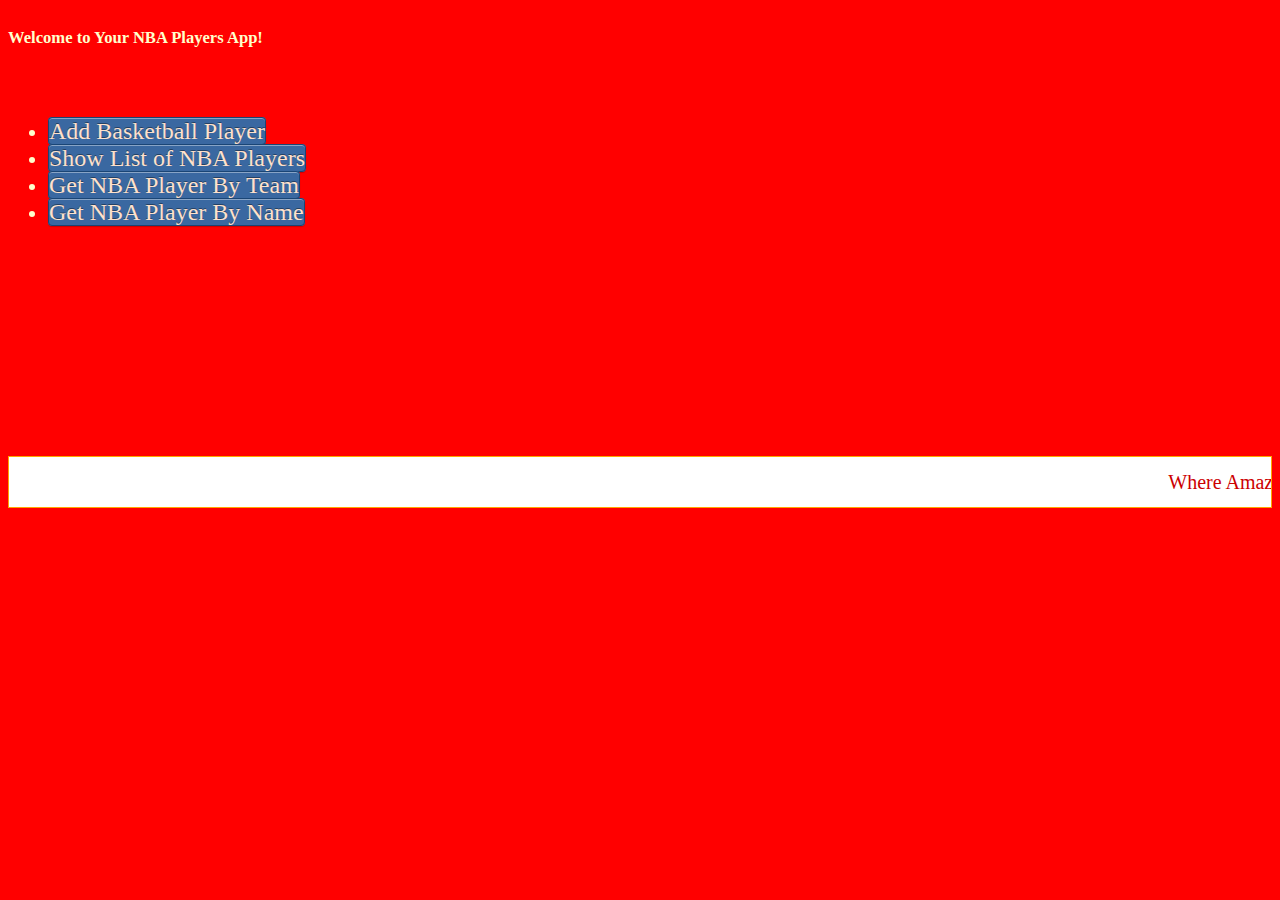
<file: WebContent/index.html>
<!DOCTYPE html>
<html lang="en">
  <head>
    <meta charset="UTF-8">
    <link rel="stylesheet" href="styles.css"/>
    <title>NBA Ballplayers</title>
  </head>
  <body class="char">
  
  <h5>Welcome to Your NBA Players App!</h5><br>



  <div class="collapse navbar-collapse" id="myNavbar">
      <ul class="nav navbar-nav">


        <li class="active"><a href="addPlayer.html" class="btn" role="button">Add Basketball Player</a><br></li>
        <li><a href="view.jsp" class="buutn" role="button">Show List of NBA Players</a><br></li>
        <li><a href="teamForm.html" class="btn" role="button">Get NBA Player By Team</a><br></li>
        <li><a href="nameForm.html" class="btn" role="button">Get NBA Player By Name</a></li>
      </ul>
    </div>

<!--  ${ballerlist}  -->


<div class="bounce">

<p> Where Amazing Happens</p>
</div>
<br><br><br><br>

  </body>
</html>
</file>
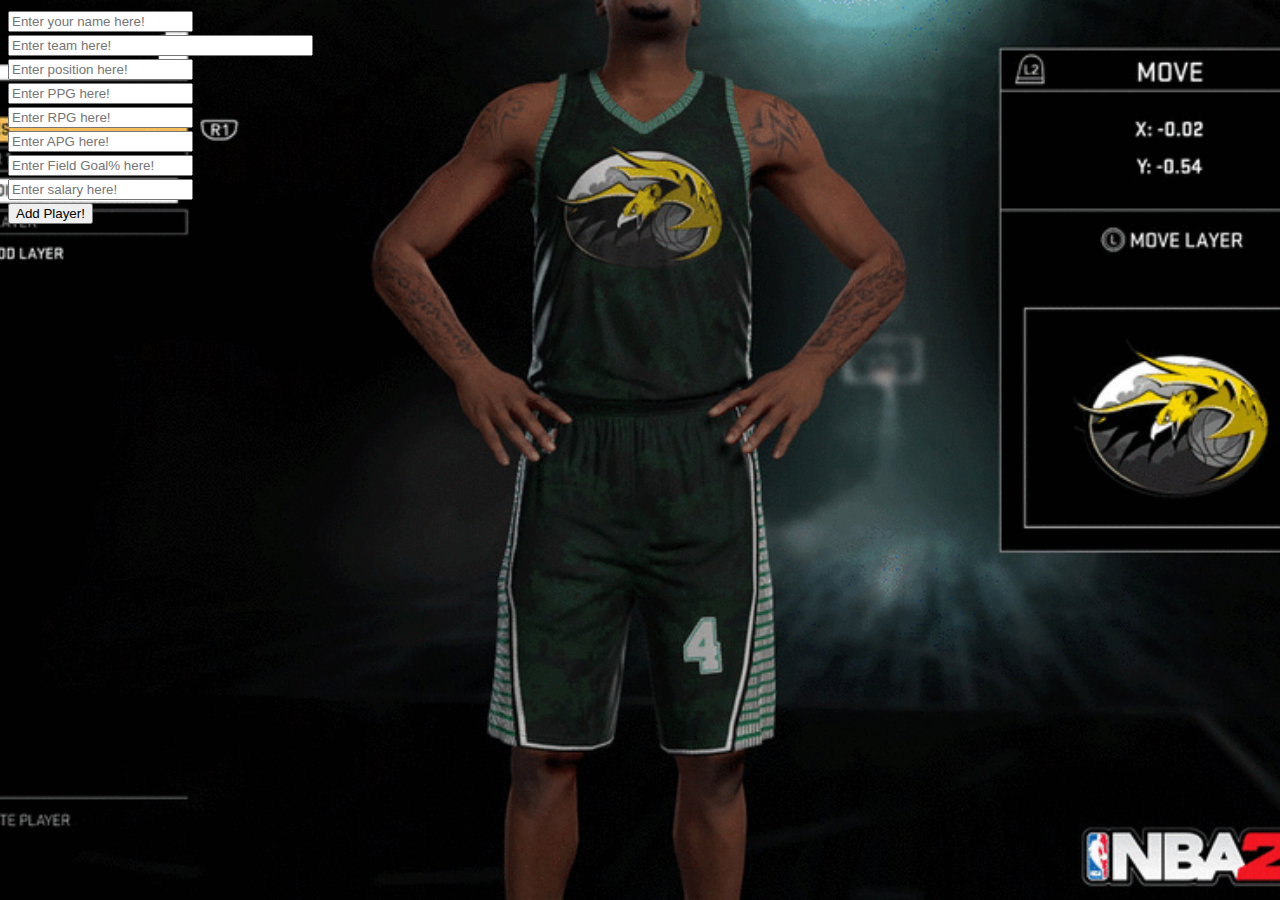
<file: WebContent/addPlayer.html>
<!DOCTYPE html>
<html lang="en">
  <head>
    <meta charset="UTF-8">
    <link rel="stylesheet" href="styles.css"/>
    <title>NBA ball players</title>
  </head>
  <body id="Padded">
   <form action="AddPlayer.do" method="POST">
      <input type="text" name="name" placeholder="Enter your name here!"/><br />
      <input type="text" name="team" size="35" placeholder="Enter team here!"/><br />
      <input type="text" name="position" placeholder="Enter position here!"/><br />
      <input type="text" name="ppg" placeholder="Enter PPG here!"/><br />
      <input type="text" name="rpg" placeholder="Enter RPG here!"/><br />
      <input type="text" name="apg" placeholder="Enter APG here!"/><br />
      <input type="text" name="fieldgoalpercentage" placeholder="Enter Field Goal% here!"/><br />
      <input type="text" name="salary" placeholder="Enter salary here!"/><br />
      <input type="submit" value="Add Player!"/><br />
    </form>
    
    </body>
    
    </html>
</file>
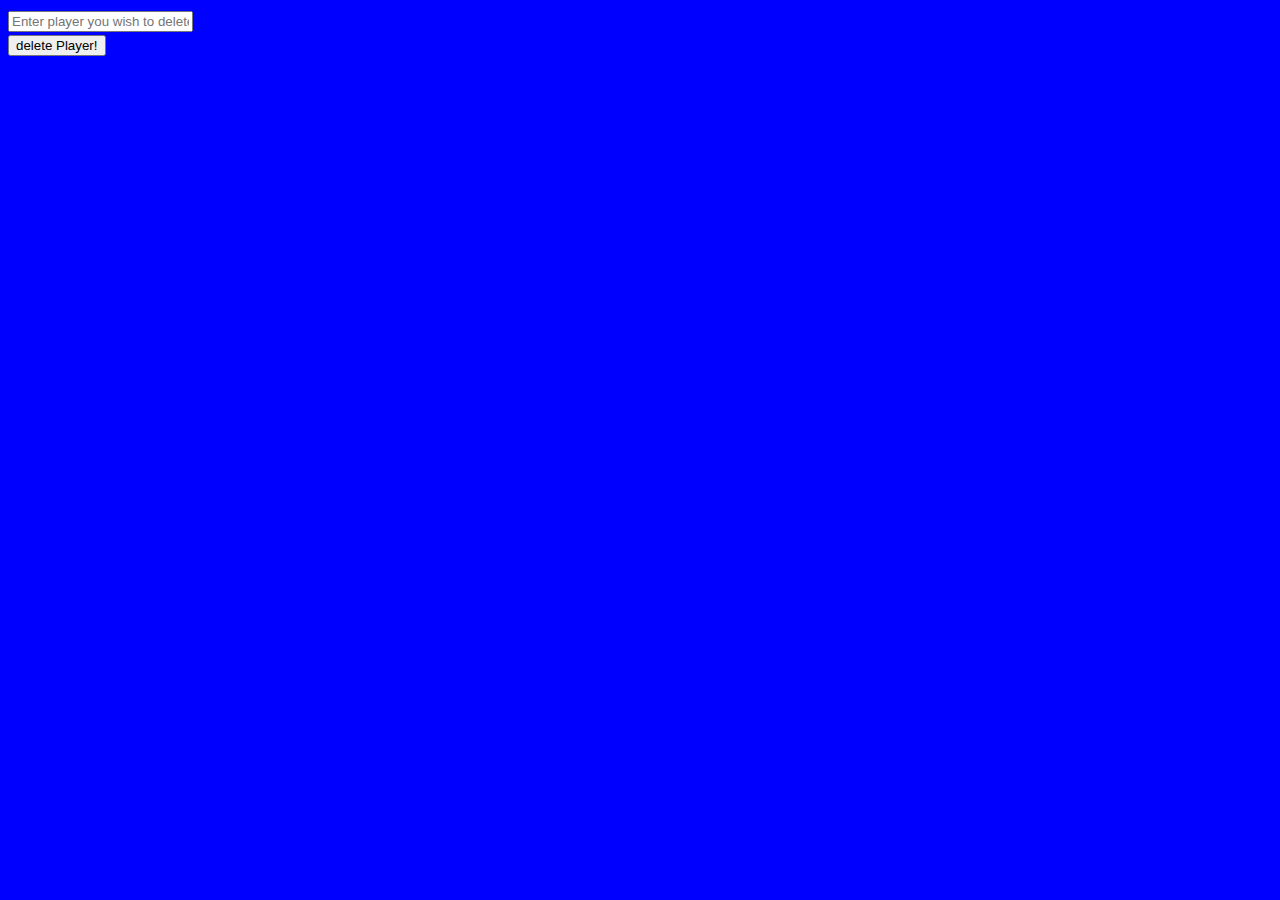
<file: WebContent/deletePlayer.html>
<!DOCTYPE html>
<html lang="en">
  <head>
    <meta charset="UTF-8">
    <link rel="stylesheet" href="styles.css"/>
    <title>NBA ball players</title>
  </head>
  <body>
   <form action="PlayerDeleted.do" method="POST">
      <input type="text" name="VerifyDelete" placeholder="Enter player you wish to delete here!"/><br />
      <input type="submit" value="delete Player!"/><br />
    </form>
    
    </body>
    
    </html>
</file>
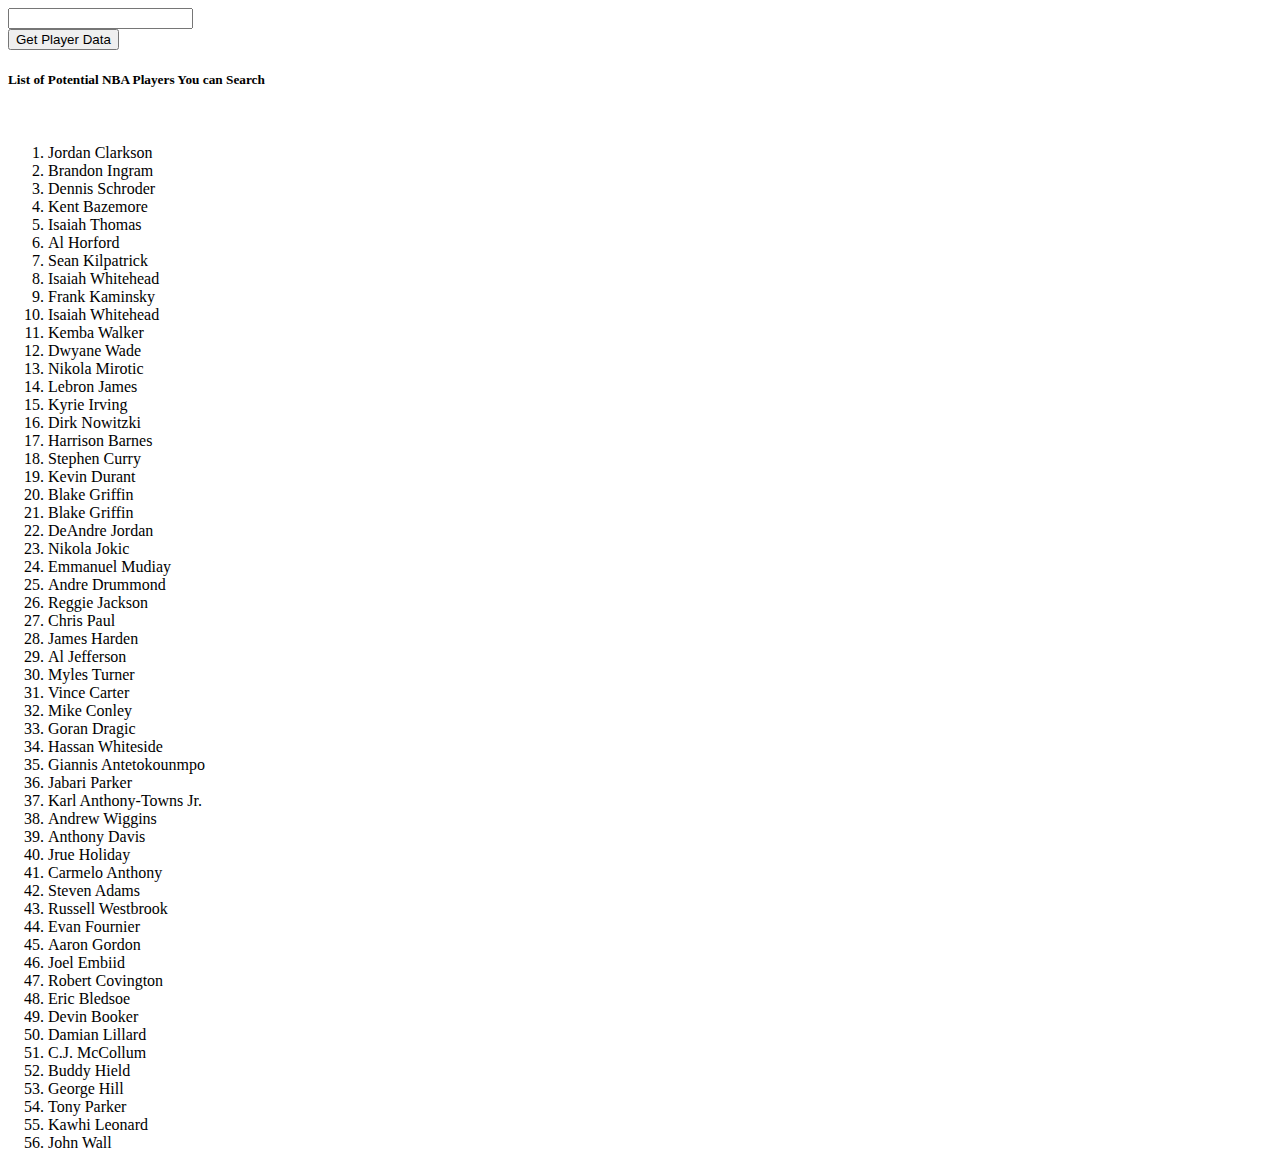
<file: WebContent/nameForm.html>
<!DOCTYPE html>
<html lang="en">
  <head>
    <meta charset="UTF-8">
    <title>NBA ball players</title>
  </head>
  <body>
    <form action="GetBallPlayer.do" method="GET">
      <input type="text" name="name" /><br />
      <input type="submit" value="Get Player Data" /><br />
    </form>
    
    <h5>List of Potential NBA Players You can Search</h5><br>
    <ol>
				<li>Jordan Clarkson</li>
				<li>Brandon Ingram</li>
				<li>Dennis Schroder</li>
				<li>Kent Bazemore</li>
				<li>Isaiah Thomas</li>
				<li>Al Horford</li>
				<li>Sean Kilpatrick</li>
				<li>Isaiah Whitehead</li>
				<li>Frank Kaminsky</li>
				<li>Isaiah Whitehead</li>
				<li>Kemba Walker</li>	
				<li>Dwyane Wade</li>
				<li>Nikola Mirotic</li>
				<li>Lebron James</li>
				<li>Kyrie Irving</li>
				<li>Dirk Nowitzki</li>
				<li>Harrison Barnes</li>
				<li>Stephen Curry</li>
				<li>Kevin Durant</li>
				<li>Blake Griffin</li>
				<li>Blake Griffin</li>
				<li>DeAndre Jordan</li>
				<li>Nikola Jokic</li>
				<li>Emmanuel Mudiay</li>
				<li>Andre Drummond</li>
				<li>Reggie Jackson</li>
				<li>Chris Paul</li>
				<li>James Harden</li>
				<li>Al Jefferson</li>
				<li>Myles Turner</li>
				<li>Vince Carter</li>
				<li>Mike Conley</li>
				<li>Goran Dragic</li>
				<li>Hassan Whiteside</li>
				<li>Giannis Antetokounmpo</li>
				<li>Jabari Parker</li>
				<li>Karl Anthony-Towns Jr.</li>
				<li>Andrew Wiggins</li>
				<li>Anthony Davis</li>
				<li>Jrue Holiday</li>
				<li>Carmelo Anthony</li>
				<li>Steven Adams</li>
				<li>Russell Westbrook</li>
				<li>Evan Fournier</li>
				<li>Aaron Gordon</li>
				<li>Joel Embiid</li>
				<li>Robert Covington</li>
				<li>Eric Bledsoe</li>
				<li>Devin Booker</li>
				<li>Damian Lillard</li>
				<li>C.J. McCollum</li>
				<li>Buddy Hield</li>
				<li>George Hill</li>
				<li>Tony Parker</li>
				<li>Kawhi Leonard</li>
				<li>John Wall</li>
				</ol>
				
    
  </body>
</html>
</file>
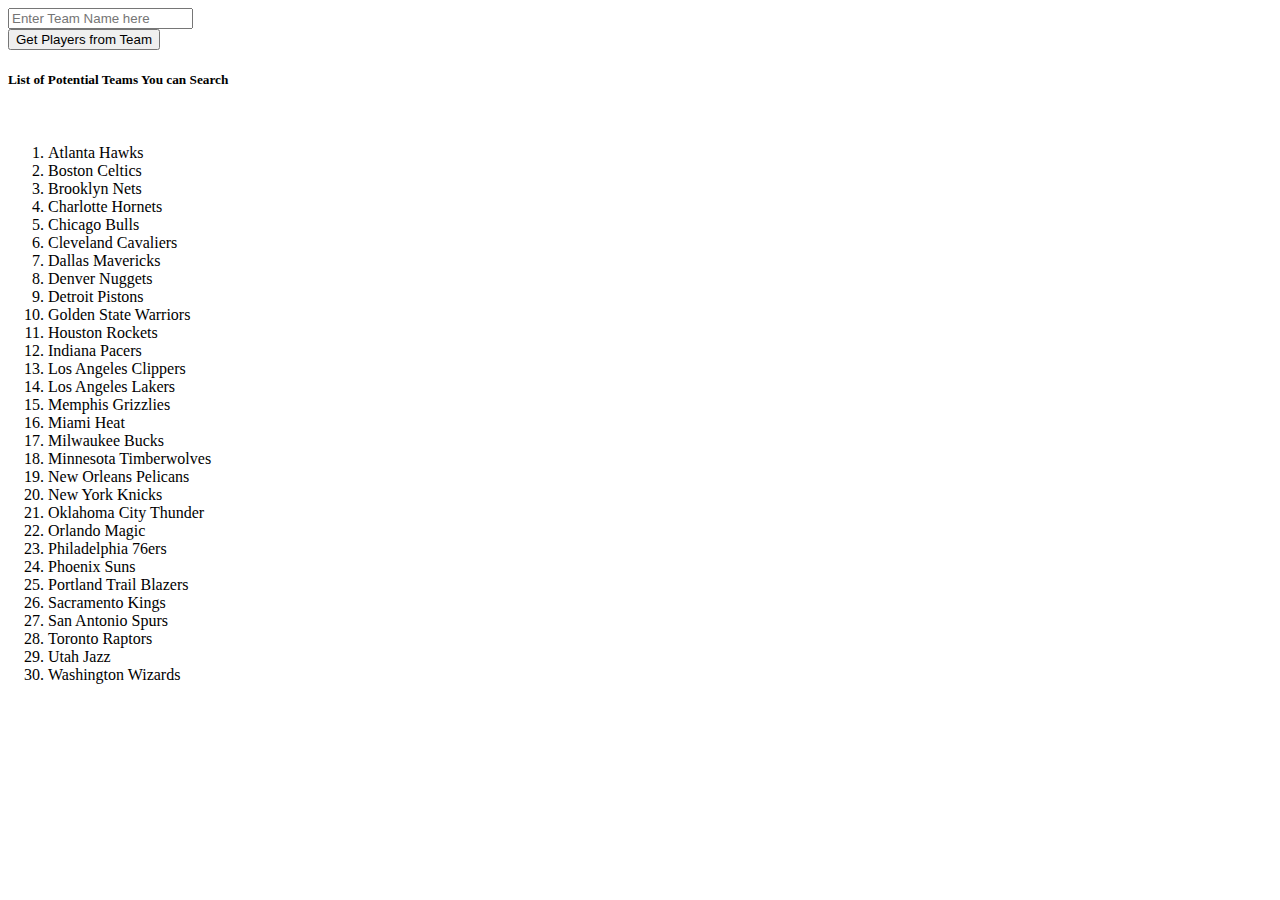
<file: WebContent/teamForm.html>
<!DOCTYPE html>
<html lang="en">
  <head>
    <meta charset="UTF-8">
    <title>NBA ball players</title>
  </head>
  <body>
    <form action="GetBallTeam.do" method="GET">
      <input type="text" name="team" placeholder="Enter Team Name here"/><br />
      <input type="submit" value="Get Players from Team" /><br />
      
      

    
    <h5>List of Potential Teams You can Search</h5><br>
    <ol>
				<li>Atlanta Hawks</li>
				<li>Boston Celtics</li>
				<li>Brooklyn Nets</li>
				<li>Charlotte Hornets</li>
				<li>Chicago Bulls</li>
				<li>Cleveland Cavaliers</li>
				<li>Dallas Mavericks</li>
				<li>Denver Nuggets</li>
				<li>Detroit Pistons</li>
				<li>Golden State Warriors</li>
				<li>Houston Rockets</li>
				<li>Indiana Pacers</li>
				<li>Los Angeles Clippers</li>
				<li>Los Angeles Lakers</li>
				<li>Memphis Grizzlies</li>
				<li>Miami Heat</li>
				<li>Milwaukee Bucks</li>
				<li>Minnesota Timberwolves</li>
				<li>New Orleans Pelicans</li>
				<li>New York Knicks</li>
				<li>Oklahoma City Thunder</li>
				<li>Orlando Magic</li>
				<li>Philadelphia 76ers</li>
				<li>Phoenix Suns</li>
				<li>Portland Trail Blazers</li>
				<li>Sacramento Kings</li>
				<li>San Antonio Spurs</li>
				<li>Toronto Raptors</li>
				<li>Utah Jazz</li>
				<li>Washington Wizards</li>
				

				</ol>
    </form>
  </body>
</html>
</file>
<file: WebContent/styles.css>
@Charset "UTF-8";



body {
	background-color: #0000ff;  <!--blue, my fav color -->
	font-family: sans-serif;
    color: #ffffcc; 
    
    font-size: 20px;
	background-image: url("https://uproxx.files.wordpress.com/2017/05/nba-feat.jpg?quality=100&w=650");
	min-height: 100%;
	background-repeat: no-repeat;
    background-attachment: fixed; 
	background-position: center;
	background-size: cover;
	z-index: -1;
    left: 0;
    right: 0;
    top: 0;
    bottom: 0;
}



.char {
	
	background-image: url("https://images.pexels.com/photos/264258/pexels-photo-264258.jpeg?h=350&auto=compress&cs=tinysrgb");"
    background-repeat: no-repeat;
    background-attachment: fixed; 
	background-position: center;
	background-color: red;
}

.character {
	background-color: rgb(255, 255, 204);
}


.btn {
  -webkit-border-radius: 4px;
  -moz-border-radius: 4px;
  border-radius: 4px;
  border: solid 1px #1A4575;
  text-shadow: 0 -1px 0 rgba(0, 0, 0, 0.4);
  -webkit-box-shadow: inset 0 1px 0 rgba(255, 255, 255, 0.4), 0 1px 1px rgba(0, 0, 0, 0.2);
  -moz-box-shadow: inset 0 1px 0 rgba(255, 255, 255, 0.4), 0 1px 1px rgba(0, 0, 0, 0.2);
  box-shadow: inset 0 1px 0 rgba(255, 255, 255, 0.4), 0 1px 1px rgba(0, 0, 0, 0.2);
  background: #3A68A1;
  color: #fee1cc;
  text-decoration: none;
  /* padding: 8px 12px; ***/
  text-decoration: none;
  font-size: larger;
  margin-bottom:30px;  /*not in use  **/
}

.btn:hover {
  text-decoration: underline;
  background: #4479BA;
  border: solid 2px #20538D;
}

.buutn {
  -webkit-border-radius: 4px;
  -moz-border-radius: 4px;
  border-radius: 4px;
  border: solid 1px #1A4575;
  text-shadow: 0 -1px 0 rgba(0, 0, 0, 0.4);
  -webkit-box-shadow: inset 0 1px 0 rgba(255, 255, 255, 0.4), 0 1px 1px rgba(0, 0, 0, 0.2);
  -moz-box-shadow: inset 0 1px 0 rgba(255, 255, 255, 0.4), 0 1px 1px rgba(0, 0, 0, 0.2);
  box-shadow: inset 0 1px 0 rgba(255, 255, 255, 0.4), 0 1px 1px rgba(0, 0, 0, 0.2);
  background: #3A68A1;
  color: #fee1cc;
  text-decoration: none;
   /*   padding: 8px 12px;            **/
  text-decoration: none;
  font-size: larger;
}
.buutn:hover {
  text-decoration: line-through;
  background: #4479BA;
  border: solid 1px #20538D;
}

#Padded {
	
	background-image: url("imageedit_3_8004727240.jpg");
    background-repeat: no-repeat;
    background-attachment: fixed; 
	background-position: center;
	background-color: red;
}



/* creates a small text box in opening page  */
.bounce {
 height: 50px;
 overflow: hidden;
 position: relative;
 background: white;
 font-family: Impact, Charcoal, serif;
 color: #cc0001;
 border: 1px solid orange;
 position: relative;
    top:210px;
}
.bounce p {
 position: absolute;
 width: 100%;
 height: 100%;
 margin: 0;
 line-height: 50px;
 text-align: center;
 /* Starting position */
 -moz-transform:translateX(50%);
 -webkit-transform:translateX(50%);
 transform:translateX(50%);
 /* Apply animation to this element */
 -moz-animation: bouncing-text 5s linear infinite alternate;
 -webkit-animation: bouncing-text 5s linear infinite alternate;
 animation: bouncing-text 5s linear infinite alternate;
}
/* Move it (define the animation) */
@-moz-keyframes bouncing-text {
 0%   { -moz-transform: translateX(50%); }
 100% { -moz-transform: translateX(-50%); }
}
@-webkit-keyframes bouncing-text {
 0%   { -webkit-transform: translateX(50%); }
 100% { -webkit-transform: translateX(-50%); }
}
@keyframes bouncing-text {
 0%   {
 -moz-transform: translateX(50%); /* Browser bug fix */
 -webkit-transform: translateX(50%); /* Browser bug fix */
 transform: translateX(50%);
 }
 100% {
 -moz-transform: translateX(-50%); /* Browser bug fix */
 -webkit-transform: translateX(-50%); /* Browser bug fix */
 transform: translateX(-50%);
 }
}
</file>
